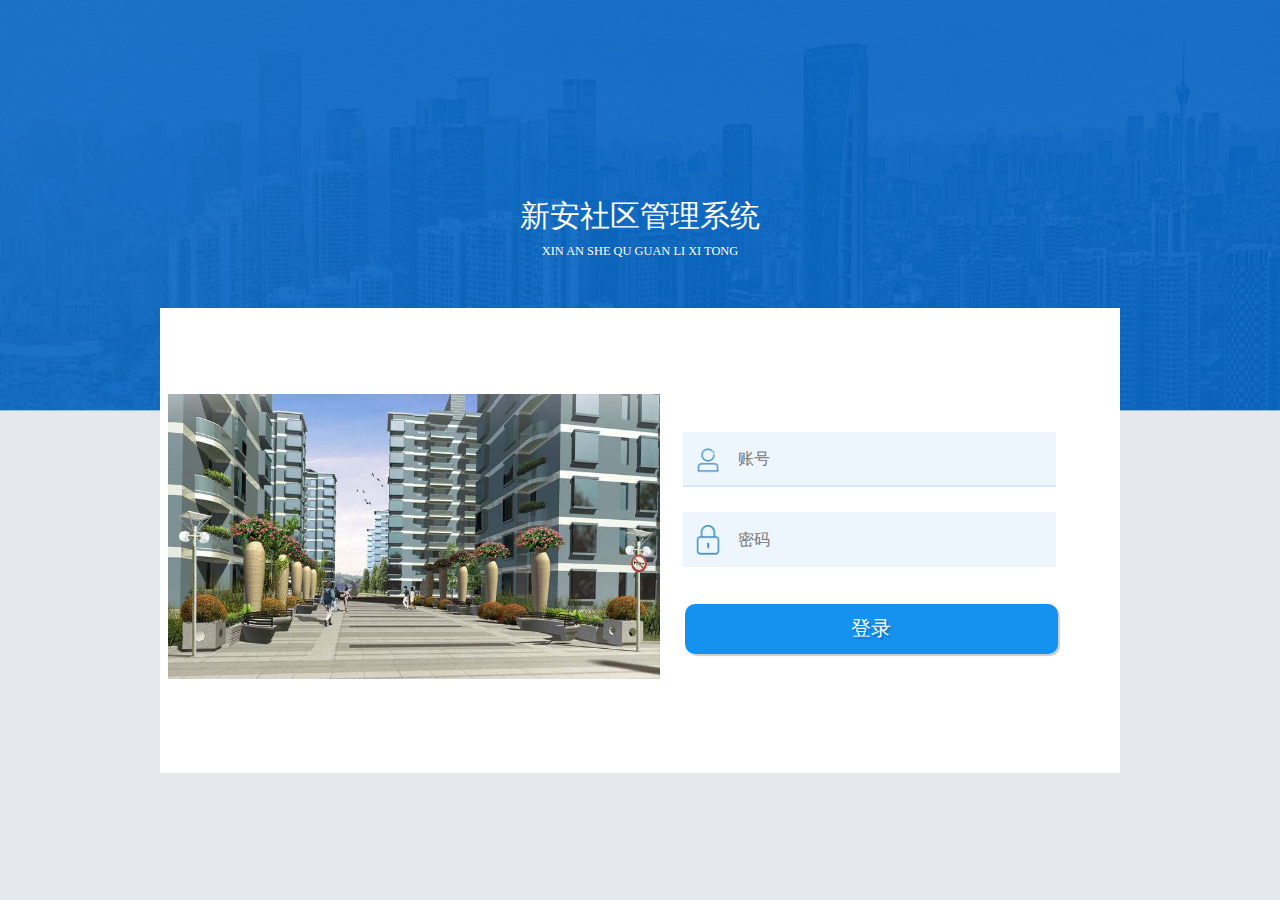
<file: src/main/resources/templates/html/adminLogin.html>
<!DOCTYPE html>
<html>

<head>
<meta charset="utf-8" />
<title>新安社区管理系统后台</title>
<link rel="stylesheet" type="text/css" href="../css/index.css" />
<script type="text/javascript" src="../js/jquery.min.js"></script>
</head>
<script type="text/javascript">

	/*管理员登录*/
	function login() {
	    var name = $("#name").val();
	    var password = $("#password").val();
	    var info = {"adminName":name,"adminPassword":password}

	    $.ajax({

            type:"post",
            url:"../admin/login",
            data:JSON.stringify(info),
            contentType: 'application/json;charset=UTF-8',
            dataType:"json",
            success: function(data){
                if(data.msg == "登录成功"){

                    location.href="adminIndex.html"

                }else{
                    alert(data.msg)

                }
            }

		})
	}

</script>
<body>

<img class="bgone" src="../img/roleLogin_1.jpg" />
<img class="pic" src="../img/timg.jpg" />

<div class="table">
	<div class="wel">新安社区管理系统</div>
	<div class="wel1">XIN AN SHE QU GUAN LI XI TONG</div>
	<div class="user">
		<div id="yonghu" style=""><img src="../img/roleLogin_yhm.png" /></div>
		<input type="text" name="" placeholder="账号" id="name"/>
	</div>
	<div class="password">
		<div id="yonghu"><img src="../img/roleLogin_mm.png" /></div>
		<input type="password" name="密码" placeholder="密码" id="password"/>
	</div>
	<input class="btn" type="button" name="登录" value="登录" onclick="login()"/>
</div>

</body>
</html>
</file>
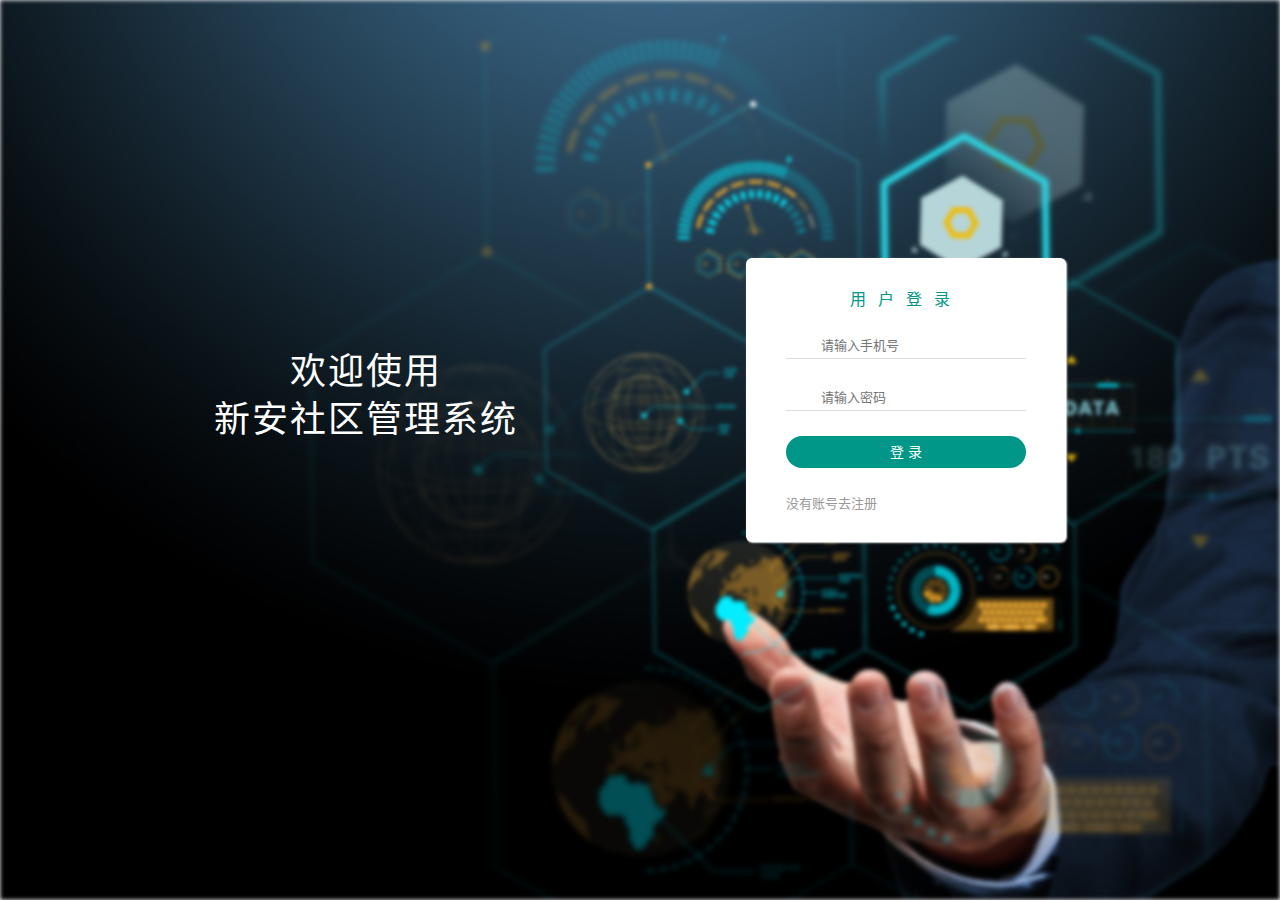
<file: src/main/resources/templates/html/login.html>
<!DOCTYPE html>
<html lang="ZH-cn">

<head>
    <meta charset="UTF-8">
    <meta name="viewport" content="width=device-width, initial-scale=1.0">
    <meta http-equiv="X-UA-Compatible" content="ie=edge">
    <title>新安社区管理系统</title>
    <link rel="stylesheet" href="../css/layui.css">
    <link rel="stylesheet" href="../css/login1.css">
</head>

<body>
<div id="container" class="kit-login">
    <div class="kit-login-bg"></div>
    <div class="kit-login-wapper">
        <h1 class="kit-login-slogan">欢迎使用 <br>新安社区管理系统</h1>
        <div class="kit-login-form" v-show="isLogin">
            <h4 class="kit-login-title">用户登录</h4>
            <form class="layui-form">
                <div class="kit-login-row">
                    <div class="kit-login-col">

                        <span class="kit-login-input">
                <input type="text" maxlength="12"  placeholder=" 请输入手机号" v-model="name"/>
              </span>
                    </div>
                    <div class="kit-login-col"></div>
                </div>
                <div class="kit-login-row">
                    <div class="kit-login-col">
                        <span class="kit-login-input">
                <input type="password" maxlength="12"  placeholder=" 请输入密码" v-model="password"/>
              </span>
                    </div>
                    <div class="kit-login-col"></div>
                </div>
                <div class="kit-login-row">
                    <button class="layui-btn kit-login-btn" type="button"  @click="login">登  录</button>
                </div>
                <div class="kit-login-row" style="margin-bottom:0;">
                    <a href="#" style="color: rgb(153, 153, 153); text-decoration: none; font-size: 13px;" @click="zhuce">没有账号去注册</a>
                </div>
            </form>
        </div>

        <div class="kit-login-form" v-show="isRegister">
            <h4 class="kit-login-title">用户注册</h4>
            <form class="layui-form">
                <div class="kit-login-row">
                    <div class="kit-login-col">
                        <span class="kit-login-input">
                <input type="text" maxlength="12" placeholder="请输入姓名" v-model="name1"/>
              </span>
                    </div>
                    <div class="kit-login-col"></div>
                </div>
                <div class="kit-login-row">
                    <div class="kit-login-col">
                        <span class="kit-login-input">
                <input type="text" maxlength="11" placeholder="请输入手机号" v-model="phone"/>
              </span>
                    </div>
                    <div class="kit-login-col"></div>
                </div>
                <div class="kit-login-row">
                    <div class="kit-login-col">
                        <span class="kit-login-input">
                <input type="text" maxlength="18" placeholder="××栋+房号" v-model="address"/>
              </span>
                    </div>
                    <div class="kit-login-col"></div>
                </div>
                <div class="kit-login-row">
                    <div class="kit-login-col">
                        <span class="kit-login-input">
                <input type="text" maxlength="18" placeholder="房屋面积" v-model="house"/>
              </span>
                    </div>
                    <div class="kit-login-col"></div>
                </div>

                <div class="kit-login-row">
                    <div class="kit-login-col">
                        <span class="kit-login-input">
                <input type="text" maxlength="11" placeholder="户型：几室几厅几卫" v-model="userStyle"/>
              </span>
                    </div>
                    <div class="kit-login-col"></div>
                </div>
                <div class="kit-login-row">
                    <div class="kit-login-col">
                        <span class="kit-login-input">
                <input type="text" maxlength="11" placeholder="房产证号" v-model="userNumber"/>
              </span>
                    </div>
                    <div class="kit-login-col"></div>
                </div>


                <div class="kit-login-row">
                    <div class="kit-login-col">
                        <span class="kit-login-input">
                <input type="password" maxlength="12" placeholder="请输入密码" v-model="password1"/>
              </span>
                    </div>
                    <div class="kit-login-col"></div>
                </div>
                <div class="kit-login-row">
                    <button class="layui-btn kit-login-btn" lay-submit type="button" @click="register">注册</button>
                </div>
                <div class="kit-login-row" style="margin-bottom:0;">
                    <a href="#" style="color: rgb(153, 153, 153); text-decoration: none; font-size: 13px;" @click="denglu">已有账号去登录</a>
                </div>
            </form>
        </div>
    </div>
</div>

<script src="../js/jquery.min.js"></script>
<script src="../js/vue.js"></script>
<script>

    var vm = new Vue({
        el:"#container",
        data:{
            name: "",
            password: "",

            name1:"",
            address:"",
            phone:"",
            house : "",
            password1:"",
            userStyle:"",
            userNumber:"",
            isLogin:true,
            isRegister:false

        },

        methods:{
            /*显示注册页面*/
            zhuce:function() {
                this.isLogin=false
                this.isRegister=true
            },
            /*显示登录页面*/
            denglu:function() {
                this.isLogin=true
                this.isRegister=false
            },
            /*登陆*/
            login:function() {
                var  name=this.name
                var  password =this.password
                var info={"userPhone":name,"userPassword":password}

                $.ajax({
                    url:"../user/login",
                    type:"post",
                    data:JSON.stringify(info),
                    contentType: 'application/json;charset=UTF-8',
                    dataType:"json",
                    success:function (data) {
                        if (data.msg=="登录成功") {
                            location.href="index.html"
                        }else {
                            alert(data.msg)
                        }
                    }
                })
            },
            /*注册*/
            register:function(){
                var info ={"userName":this.name1,"userPassword":this.password1,"userPhone":this.phone,"userAddress":this.address,
                    "userHouse":this.house,"userStyle":this.userStyle,"userNumber":this.userNumber}
                $.ajax({
                    url:"../user/register",
                    type:"post",
                    data:JSON.stringify(info),
                    contentType: 'application/json;charset=UTF-8',
                    dataType:"json",
                    success:function (data) {
                        if (data.msg=="注册成功") {
                            alert("注册成功，请登录")
                            vm.denglu()
                            vm.name=vm.phone
                            vm.password=vm.password1
                        }else {
                            alert(data.msg)
                        }
                    }
                })

            }
        }
    })
</script>
</body>

</html>
</file>
<file: src/main/resources/templates/css/index.css>
*{
    font-family: "微软雅黑";
    font-size: 16px;
    border: 0;
    padding: 0;
    margin: 0;
    color: #666;
    box-sizing:border-box;
    -moz-box-sizing:border-box;
    -webkit-box-sizing:border-box;
}
.bgone{
	width: 100%;
	height: 100%;
	position: absolute;
	top:0;right: 0;left: 0;bottom: 0;margin: auto;
}
.pic{
	width: 492px;
	height: auto;
	position: absolute;
	top:173px;right: 453px;left: 0;bottom: 0;margin: auto;
	z-index: 99999;
}
.table{
	background-color: #FFFFFF;
	width: 960px;
	height: 465px;
	position: absolute;
	top:20%;right: 0;left: 0;bottom: 0;margin: auto;
}
.password{
     position: absolute;
     top: 12.8rem;
     right: 4rem;
     display: flex;
}
.btn{
    position: absolute;
    top: 18.5rem;
    right: 3.9rem;
    border: none;
    color: #fff;
    width: 373px;
    text-align: center;
    background-color: #1592ef;
    text-indent: 0rem;
    border-radius: 10px;
    text-shadow:2px 2px 1px rgba(0, 0, 0, 0.2);
    box-shadow:2px 2px 1px rgba(0, 0, 0, 0.2);
    font-size:20px ;
    height: 50px;
}

.wel{
	width: 960px;
	height: 35px;
	color: #fff;
    font-size: 30px;
    position: absolute;
    top: -7rem;
    text-align: center;  
   
    
}.wel1{
	width: 960px;
	height: 35px;
	color: #fff;
    font-size: 12.38px;
    position: absolute;
    top: -4rem;
    text-align: center;    
   
}
input{	 
     height: 55px;
     width: 373px;
     text-indent: 55px;
     outline:none;
     background: #eef6fd;
     border-bottom:2px #d6e7fa solid ;
}
.password input{
	border: 0;
}
.user{
	 position: absolute;
     top: 7.8rem;
     right:4rem;
     display: flex;	
}

#yonghu img{
	height: 30px;
	position: absolute;
	left: 10px;
	top: 13px;
}
</file>
<file: src/main/resources/templates/css/layui.css>
/** layui-v2.2.5 MIT License By https://www.layui.com */
 .layui-inline,img{display:inline-block;vertical-align:middle}h1,h2,h3,h4,h5,h6{font-weight:400}.layui-edge,.layui-header,.layui-inline,.layui-main{position:relative}.layui-btn,.layui-edge,.layui-inline,img{vertical-align:middle}.layui-btn,.layui-disabled,.layui-icon,.layui-unselect{-webkit-user-select:none;-ms-user-select:none;-moz-user-select:none}blockquote,body,button,dd,div,dl,dt,form,h1,h2,h3,h4,h5,h6,input,li,ol,p,pre,td,textarea,th,ul{margin:0;padding:0;-webkit-tap-highlight-color:rgba(0,0,0,0)}a:active,a:hover{outline:0}img{border:none}li{list-style:none}table{border-collapse:collapse;border-spacing:0}h4,h5,h6{font-size:100%}button,input,optgroup,option,select,textarea{font-family:inherit;font-size:inherit;font-style:inherit;font-weight:inherit;outline:0}pre{white-space:pre-wrap;white-space:-moz-pre-wrap;white-space:-pre-wrap;white-space:-o-pre-wrap;word-wrap:break-word}body{line-height:24px;font:14px Helvetica Neue,Helvetica,PingFang SC,\5FAE\8F6F\96C5\9ED1,Tahoma,Arial,sans-serif}hr{height:1px;margin:10px 0;border:0;clear:both}a{color:#333;text-decoration:none}a:hover{color:#777}a cite{font-style:normal;*cursor:pointer}.layui-border-box,.layui-border-box *{box-sizing:border-box}.layui-box,.layui-box *{box-sizing:content-box}.layui-clear{clear:both;*zoom:1}.layui-clear:after{content:'\20';clear:both;*zoom:1;display:block;height:0}.layui-inline{*display:inline;*zoom:1}.layui-edge{display:inline-block;width:0;height:0;border-width:6px;border-style:dashed;border-color:transparent;overflow:hidden}.layui-edge-top{top:-4px;border-bottom-color:#999;border-bottom-style:solid}.layui-edge-right{border-left-color:#999;border-left-style:solid}.layui-edge-bottom{top:2px;border-top-color:#999;border-top-style:solid}.layui-edge-left{border-right-color:#999;border-right-style:solid}.layui-elip{text-overflow:ellipsis;overflow:hidden;white-space:nowrap}.layui-disabled,.layui-disabled:hover{color:#d2d2d2!important;cursor:not-allowed!important}.layui-circle{border-radius:100%}.layui-show{display:block!important}.layui-hide{display:none!important}@font-face{font-family:layui-icon;src:url(../font/iconfont.eot?v=220);src:url(../font/iconfont.eot?v=220#iefix) format('embedded-opentype'),url(../font/iconfont.svg?v=220#iconfont) format('svg'),url(../font/iconfont.woff?v=220) format('woff'),url(../font/iconfont.ttf?v=220) format('truetype')}.layui-icon{font-family:layui-icon!important;font-size:16px;font-style:normal;-webkit-font-smoothing:antialiased;-moz-osx-font-smoothing:grayscale}.layui-icon-duihua:before{content:"\e611"}.layui-icon-shezhi:before{content:"\e614"}.layui-icon-yinshenim:before{content:"\e60f"}.layui-icon-search:before{content:"\e615"}.layui-icon-fenxiang1:before{content:"\e641"}.layui-icon-shezhi1:before{content:"\e620"}.layui-icon-yinqing:before{content:"\e628"}.layui-icon-yuejuancuohao:before{content:"\1006"}.layui-icon-cuo:before{content:"\1007"}.layui-icon-baobiao:before{content:"\e629"}.layui-icon-star:before{content:"\e600"}.layui-icon-yuandian:before{content:"\e617"}.layui-icon-chat:before{content:"\e606"}.layui-icon-logo:before{content:"\e609"}.layui-icon-list:before{content:"\e60a"}.layui-icon-tubiao:before{content:"\e62c"}.layui-icon-right:before{content:"\1005"}.layui-icon-huanfu2:before{content:"\e61b"}.layui-icon-On-line:before{content:"\e610"}.layui-icon-biaoge:before{content:"\e62d"}.layui-icon-youyou:before{content:"\e602"}.layui-icon-zuozuo:before{content:"\e603"}.layui-icon-cart-simple:before{content:"\e698"}.layui-icon-cry:before{content:"\e69c"}.layui-icon-smile:before{content:"\e6af"}.layui-icon-survey:before{content:"\e6b2"}.layui-icon-tree:before{content:"\e62e"}.layui-icon-iconfont17:before{content:"\e62f"}.layui-icon-tianjia:before{content:"\e61f"}.layui-icon-xiazai:before{content:"\e601"}.layui-icon-xuanzemoban48:before{content:"\e630"}.layui-icon-gongju:before{content:"\e631"}.layui-icon-face-surprised:before{content:"\e664"}.layui-icon-bianji:before{content:"\e642"}.layui-icon-speaker:before{content:"\e645"}.layui-icon-xiangxia:before{content:"\e61a"}.layui-icon-wenjian:before{content:"\e621"}.layui-icon-layouts:before{content:"\e632"}.layui-icon-duigou:before{content:"\e618"}.layui-icon-tianjia1:before{content:"\e608"}.layui-icon-yaoyaozhibofanye:before{content:"\e633"}.layui-icon-read:before{content:"\e705"}.layui-icon-404:before{content:"\e61c"}.layui-icon-lunbozutu:before{content:"\e634"}.layui-icon-help:before{content:"\e607"}.layui-icon-daima1:before{content:"\e635"}.layui-icon-jinshui:before{content:"\e636"}.layui-icon-find-fill:before{content:"\e670"}.layui-icon-about:before{content:"\e60b"}.layui-icon-location:before{content:"\e715"}.layui-icon-xiangshang:before{content:"\e619"}.layui-icon-pause:before{content:"\e651"}.layui-icon-riqi:before{content:"\e637"}.layui-icon-uploadfile:before{content:"\e61d"}.layui-icon-delete:before{content:"\e640"}.layui-icon-play:before{content:"\e652"}.layui-icon-top:before{content:"\e604"}.layui-icon-haoyouqingqiu:before{content:"\e612"}.layui-icon-weibiaoti1:before{content:"\e605"}.layui-icon-chuangkou:before{content:"\e638"}.layui-icon-comiisbiaoqing:before{content:"\e60c"}.layui-icon-zhengque:before{content:"\e616"}.layui-icon-dollar:before{content:"\e659"}.layui-icon-iconfontwodehaoyou:before{content:"\e613"}.layui-icon-wenjianxiazai:before{content:"\e61e"}.layui-icon-tupian:before{content:"\e60d"}.layui-icon-lianjie:before{content:"\e64c"}.layui-icon-diamond:before{content:"\e735"}.layui-icon-jilu:before{content:"\e60e"}.layui-icon-liucheng:before{content:"\e622"}.layui-icon-fontstrikethrough:before{content:"\e64f"}.layui-icon-unlink:before{content:"\e64d"}.layui-icon-bianjiwenzi:before{content:"\e639"}.layui-icon-sanjiao:before{content:"\e623"}.layui-icon-danxuankuanghouxuan:before{content:"\e63f"}.layui-icon-danxuankuangxuanzhong:before{content:"\e643"}.layui-icon-juzhongduiqi:before{content:"\e647"}.layui-icon-youduiqi:before{content:"\e648"}.layui-icon-zuoduiqi:before{content:"\e649"}.layui-icon-gongsisvgtubiaozongji22:before{content:"\e626"}.layui-icon-gongsisvgtubiaozongji23:before{content:"\e627"}.layui-icon-refresh-2:before{content:"\1002"}.layui-icon-loading-1:before{content:"\e63e"}.layui-icon-return:before{content:"\e65c"}.layui-icon-jiacu:before{content:"\e62b"}.layui-icon-uploading:before{content:"\e67c"}.layui-icon-liaotianduihuaimgoutong:before{content:"\e63a"}.layui-icon-video:before{content:"\e6ed"}.layui-icon-headset:before{content:"\e6fc"}.layui-icon-wenjianjiafan:before{content:"\e624"}.layui-icon-shouji:before{content:"\e63b"}.layui-icon-tianjia2:before{content:"\e654"}.layui-icon-wenjianjia:before{content:"\e7a0"}.layui-icon-biaoqing:before{content:"\e650"}.layui-icon-html:before{content:"\e64b"}.layui-icon-biaodan:before{content:"\e63c"}.layui-icon-cart:before{content:"\e657"}.layui-icon-camera-fill:before{content:"\e65d"}.layui-icon-25:before{content:"\e62a"}.layui-icon-emwdaima:before{content:"\e64e"}.layui-icon-fire:before{content:"\e756"}.layui-icon-set:before{content:"\e716"}.layui-icon-zitixiahuaxian:before{content:"\e646"}.layui-icon-sanjiao1:before{content:"\e625"}.layui-icon-tips:before{content:"\e702"}.layui-icon-tupian-copy-copy:before{content:"\e64a"}.layui-icon-more-vertical:before{content:"\e671"}.layui-icon-zhuti2:before{content:"\e66c"}.layui-icon-loading:before{content:"\e63d"}.layui-icon-xieti:before{content:"\e644"}.layui-icon-refresh-1:before{content:"\e666"}.layui-icon-rmb:before{content:"\e65e"}.layui-icon-home:before{content:"\e68e"}.layui-icon-user:before{content:"\e770"}.layui-icon-notice:before{content:"\e667"}.layui-icon-voice:before{content:"\e688"}.layui-icon-download:before{content:"\e681"}.layui-icon-snowflake:before{content:"\e6b1"}.layui-icon-yemian1:before{content:"\e655"}.layui-icon-template:before{content:"\e663"}.layui-icon-auz:before{content:"\e672"}.layui-icon-console:before{content:"\e665"}.layui-icon-app:before{content:"\e653"}.layui-icon-xiayiye:before{content:"\e65a"}.layui-icon-website:before{content:"\e7ae"}.layui-icon-xiayiye1:before{content:"\e65b"}.layui-icon-component:before{content:"\e857"}.layui-icon-more:before{content:"\e65f"}.layui-icon-shrink-right:before{content:"\e668"}.layui-icon-spread-left:before{content:"\e66b"}.layui-icon-camera:before{content:"\e660"}.layui-icon-note:before{content:"\e66e"}.layui-icon-refresh:before{content:"\e669"}.layui-icon-nv:before{content:"\e661"}.layui-icon-nan:before{content:"\e662"}.layui-icon-senior:before{content:"\e674"}.layui-icon-theme:before{content:"\e66a"}.layui-icon-tread:before{content:"\e6c5"}.layui-icon-praise:before{content:"\e6c6"}.layui-icon-star-fill:before{content:"\e658"}.layui-icon-template-1:before{content:"\e656"}.layui-icon-loading-2:before{content:"\e66d"}.layui-main{width:1140px;margin:0 auto}.layui-header{z-index:1000;height:60px}.layui-header a:hover{transition:all .5s;-webkit-transition:all .5s}.layui-side{position:fixed;top:0;bottom:0;z-index:999;width:200px;overflow-x:hidden}.layui-side-scroll{width:220px;height:100%;overflow-x:hidden}.layui-body{position:absolute;left:200px;right:0;top:0;bottom:0;z-index:998;width:auto;overflow:hidden;overflow-y:auto;box-sizing:border-box}.layui-layout-body{overflow:hidden}.layui-layout-admin .layui-header{background-color:#23262E}.layui-layout-admin .layui-side{top:60px;width:200px;overflow-x:hidden}.layui-layout-admin .layui-body{top:60px;bottom:44px}.layui-layout-admin .layui-main{width:auto;margin:0 15px}.layui-layout-admin .layui-footer{position:fixed;left:200px;right:0;bottom:0;height:44px;line-height:44px;padding:0 15px;background-color:#eee}.layui-layout-admin .layui-logo{position:absolute;left:0;top:0;width:200px;height:100%;line-height:60px;text-align:center;color:#009688;font-size:16px}.layui-layout-admin .layui-header .layui-nav{background:0 0}.layui-layout-left{position:absolute!important;left:200px;top:0}.layui-layout-right{position:absolute!important;right:0;top:0}.layui-container{position:relative;margin:0 auto;padding:0 15px;box-sizing:border-box}.layui-fluid{position:relative;margin:0 auto;padding:0 15px}.layui-row:after,.layui-row:before{content:'';display:block;clear:both}.layui-col-lg1,.layui-col-lg10,.layui-col-lg11,.layui-col-lg12,.layui-col-lg2,.layui-col-lg3,.layui-col-lg4,.layui-col-lg5,.layui-col-lg6,.layui-col-lg7,.layui-col-lg8,.layui-col-lg9,.layui-col-md1,.layui-col-md10,.layui-col-md11,.layui-col-md12,.layui-col-md2,.layui-col-md3,.layui-col-md4,.layui-col-md5,.layui-col-md6,.layui-col-md7,.layui-col-md8,.layui-col-md9,.layui-col-sm1,.layui-col-sm10,.layui-col-sm11,.layui-col-sm12,.layui-col-sm2,.layui-col-sm3,.layui-col-sm4,.layui-col-sm5,.layui-col-sm6,.layui-col-sm7,.layui-col-sm8,.layui-col-sm9,.layui-col-xs1,.layui-col-xs10,.layui-col-xs11,.layui-col-xs12,.layui-col-xs2,.layui-col-xs3,.layui-col-xs4,.layui-col-xs5,.layui-col-xs6,.layui-col-xs7,.layui-col-xs8,.layui-col-xs9{position:relative;display:block;box-sizing:border-box}.layui-col-xs1,.layui-col-xs10,.layui-col-xs11,.layui-col-xs12,.layui-col-xs2,.layui-col-xs3,.layui-col-xs4,.layui-col-xs5,.layui-col-xs6,.layui-col-xs7,.layui-col-xs8,.layui-col-xs9{float:left}.layui-col-xs1{width:8.33333333%}.layui-col-xs2{width:16.66666667%}.layui-col-xs3{width:25%}.layui-col-xs4{width:33.33333333%}.layui-col-xs5{width:41.66666667%}.layui-col-xs6{width:50%}.layui-col-xs7{width:58.33333333%}.layui-col-xs8{width:66.66666667%}.layui-col-xs9{width:75%}.layui-col-xs10{width:83.33333333%}.layui-col-xs11{width:91.66666667%}.layui-col-xs12{width:100%}.layui-col-xs-offset1{margin-left:8.33333333%}.layui-col-xs-offset2{margin-left:16.66666667%}.layui-col-xs-offset3{margin-left:25%}.layui-col-xs-offset4{margin-left:33.33333333%}.layui-col-xs-offset5{margin-left:41.66666667%}.layui-col-xs-offset6{margin-left:50%}.layui-col-xs-offset7{margin-left:58.33333333%}.layui-col-xs-offset8{margin-left:66.66666667%}.layui-col-xs-offset9{margin-left:75%}.layui-col-xs-offset10{margin-left:83.33333333%}.layui-col-xs-offset11{margin-left:91.66666667%}.layui-col-xs-offset12{margin-left:100%}@media screen and (max-width:768px){.layui-hide-xs{display:none!important}.layui-show-xs-block{display:block!important}.layui-show-xs-inline{display:inline!important}.layui-show-xs-inline-block{display:inline-block!important}}@media screen and (min-width:768px){.layui-container{width:750px}.layui-hide-sm{display:none!important}.layui-show-sm-block{display:block!important}.layui-show-sm-inline{display:inline!important}.layui-show-sm-inline-block{display:inline-block!important}.layui-col-sm1,.layui-col-sm10,.layui-col-sm11,.layui-col-sm12,.layui-col-sm2,.layui-col-sm3,.layui-col-sm4,.layui-col-sm5,.layui-col-sm6,.layui-col-sm7,.layui-col-sm8,.layui-col-sm9{float:left}.layui-col-sm1{width:8.33333333%}.layui-col-sm2{width:16.66666667%}.layui-col-sm3{width:25%}.layui-col-sm4{width:33.33333333%}.layui-col-sm5{width:41.66666667%}.layui-col-sm6{width:50%}.layui-col-sm7{width:58.33333333%}.layui-col-sm8{width:66.66666667%}.layui-col-sm9{width:75%}.layui-col-sm10{width:83.33333333%}.layui-col-sm11{width:91.66666667%}.layui-col-sm12{width:100%}.layui-col-sm-offset1{margin-left:8.33333333%}.layui-col-sm-offset2{margin-left:16.66666667%}.layui-col-sm-offset3{margin-left:25%}.layui-col-sm-offset4{margin-left:33.33333333%}.layui-col-sm-offset5{margin-left:41.66666667%}.layui-col-sm-offset6{margin-left:50%}.layui-col-sm-offset7{margin-left:58.33333333%}.layui-col-sm-offset8{margin-left:66.66666667%}.layui-col-sm-offset9{margin-left:75%}.layui-col-sm-offset10{margin-left:83.33333333%}.layui-col-sm-offset11{margin-left:91.66666667%}.layui-col-sm-offset12{margin-left:100%}}@media screen and (min-width:992px){.layui-container{width:970px}.layui-hide-md{display:none!important}.layui-show-md-block{display:block!important}.layui-show-md-inline{display:inline!important}.layui-show-md-inline-block{display:inline-block!important}.layui-col-md1,.layui-col-md10,.layui-col-md11,.layui-col-md12,.layui-col-md2,.layui-col-md3,.layui-col-md4,.layui-col-md5,.layui-col-md6,.layui-col-md7,.layui-col-md8,.layui-col-md9{float:left}.layui-col-md1{width:8.33333333%}.layui-col-md2{width:16.66666667%}.layui-col-md3{width:25%}.layui-col-md4{width:33.33333333%}.layui-col-md5{width:41.66666667%}.layui-col-md6{width:50%}.layui-col-md7{width:58.33333333%}.layui-col-md8{width:66.66666667%}.layui-col-md9{width:75%}.layui-col-md10{width:83.33333333%}.layui-col-md11{width:91.66666667%}.layui-col-md12{width:100%}.layui-col-md-offset1{margin-left:8.33333333%}.layui-col-md-offset2{margin-left:16.66666667%}.layui-col-md-offset3{margin-left:25%}.layui-col-md-offset4{margin-left:33.33333333%}.layui-col-md-offset5{margin-left:41.66666667%}.layui-col-md-offset6{margin-left:50%}.layui-col-md-offset7{margin-left:58.33333333%}.layui-col-md-offset8{margin-left:66.66666667%}.layui-col-md-offset9{margin-left:75%}.layui-col-md-offset10{margin-left:83.33333333%}.layui-col-md-offset11{margin-left:91.66666667%}.layui-col-md-offset12{margin-left:100%}}@media screen and (min-width:1200px){.layui-container{width:1170px}.layui-hide-lg{display:none!important}.layui-show-lg-block{display:block!important}.layui-show-lg-inline{display:inline!important}.layui-show-lg-inline-block{display:inline-block!important}.layui-col-lg1,.layui-col-lg10,.layui-col-lg11,.layui-col-lg12,.layui-col-lg2,.layui-col-lg3,.layui-col-lg4,.layui-col-lg5,.layui-col-lg6,.layui-col-lg7,.layui-col-lg8,.layui-col-lg9{float:left}.layui-col-lg1{width:8.33333333%}.layui-col-lg2{width:16.66666667%}.layui-col-lg3{width:25%}.layui-col-lg4{width:33.33333333%}.layui-col-lg5{width:41.66666667%}.layui-col-lg6{width:50%}.layui-col-lg7{width:58.33333333%}.layui-col-lg8{width:66.66666667%}.layui-col-lg9{width:75%}.layui-col-lg10{width:83.33333333%}.layui-col-lg11{width:91.66666667%}.layui-col-lg12{width:100%}.layui-col-lg-offset1{margin-left:8.33333333%}.layui-col-lg-offset2{margin-left:16.66666667%}.layui-col-lg-offset3{margin-left:25%}.layui-col-lg-offset4{margin-left:33.33333333%}.layui-col-lg-offset5{margin-left:41.66666667%}.layui-col-lg-offset6{margin-left:50%}.layui-col-lg-offset7{margin-left:58.33333333%}.layui-col-lg-offset8{margin-left:66.66666667%}.layui-col-lg-offset9{margin-left:75%}.layui-col-lg-offset10{margin-left:83.33333333%}.layui-col-lg-offset11{margin-left:91.66666667%}.layui-col-lg-offset12{margin-left:100%}}.layui-col-space1{margin:-.5px}.layui-col-space1>*{padding:.5px}.layui-col-space3{margin:-1.5px}.layui-col-space3>*{padding:1.5px}.layui-col-space5{margin:-2.5px}.layui-col-space5>*{padding:2.5px}.layui-col-space8{margin:-3.5px}.layui-col-space8>*{padding:3.5px}.layui-col-space10{margin:-5px}.layui-col-space10>*{padding:5px}.layui-col-space12{margin:-6px}.layui-col-space12>*{padding:6px}.layui-col-space15{margin:-7.5px}.layui-col-space15>*{padding:7.5px}.layui-col-space18{margin:-9px}.layui-col-space18>*{padding:9px}.layui-col-space20{margin:-10px}.layui-col-space20>*{padding:10px}.layui-col-space22{margin:-11px}.layui-col-space22>*{padding:11px}.layui-col-space25{margin:-12.5px}.layui-col-space25>*{padding:12.5px}.layui-col-space30{margin:-15px}.layui-col-space30>*{padding:15px}.layui-btn,.layui-input,.layui-select,.layui-textarea,.layui-upload-button{outline:0;-webkit-appearance:none;transition:all .3s;-webkit-transition:all .3s;box-sizing:border-box}.layui-elem-quote{margin-bottom:10px;padding:15px;line-height:22px;border-left:5px solid #009688;border-radius:0 2px 2px 0;background-color:#f2f2f2}.layui-quote-nm{border-style:solid;border-width:1px 1px 1px 5px;background:0 0}.layui-elem-field{margin-bottom:10px;padding:0;border-width:1px;border-style:solid}.layui-elem-field legend{margin-left:20px;padding:0 10px;font-size:20px;font-weight:300}.layui-field-title{margin:10px 0 20px;border-width:1px 0 0}.layui-field-box{padding:10px 15px}.layui-field-title .layui-field-box{padding:10px 0}.layui-progress{position:relative;height:6px;border-radius:20px;background-color:#e2e2e2}.layui-progress-bar{position:absolute;left:0;top:0;width:0;max-width:100%;height:6px;border-radius:20px;text-align:right;background-color:#5FB878;transition:all .3s;-webkit-transition:all .3s}.layui-progress-big,.layui-progress-big .layui-progress-bar{height:18px;line-height:18px}.layui-progress-text{position:relative;top:-20px;line-height:18px;font-size:12px;color:#666}.layui-progress-big .layui-progress-text{position:static;padding:0 10px;color:#fff}.layui-collapse{border-width:1px;border-style:solid;border-radius:2px}.layui-colla-content,.layui-colla-item{border-top-width:1px;border-top-style:solid}.layui-colla-item:first-child{border-top:none}.layui-colla-title{position:relative;height:42px;line-height:42px;padding:0 15px 0 35px;color:#333;background-color:#f2f2f2;cursor:pointer;font-size:14px}.layui-colla-content{display:none;padding:10px 15px;line-height:22px;color:#666}.layui-colla-icon{position:absolute;left:15px;top:0;font-size:14px}.layui-card-body,.layui-card-header,.layui-form-label,.layui-form-mid,.layui-form-select,.layui-input-block,.layui-input-inline,.layui-textarea{position:relative}.layui-card{margin-bottom:15px;border-radius:2px;background-color:#fff;box-shadow:0 1px 2px 0 rgba(0,0,0,.05)}.layui-card:last-child{margin-bottom:0}.layui-card-header{height:42px;line-height:42px;padding:0 15px;border-bottom:1px solid #f6f6f6;color:#333;border-radius:2px 2px 0 0;font-size:14px}.layui-bg-black,.layui-bg-blue,.layui-bg-cyan,.layui-bg-green,.layui-bg-orange,.layui-bg-red{color:#fff!important}.layui-card-body{padding:10px 15px;line-height:24px}.layui-card-body .layui-table{margin:5px 0}.layui-card .layui-tab{margin:0}.layui-panel-window{position:relative;padding:15px;border-radius:0;border-top:5px solid #E6E6E6;background-color:#fff}.layui-bg-red{background-color:#FF5722!important}.layui-bg-orange{background-color:#FFB800!important}.layui-bg-green{background-color:#009688!important}.layui-bg-cyan{background-color:#2F4056!important}.layui-bg-blue{background-color:#1E9FFF!important}.layui-bg-black{background-color:#393D49!important}.layui-bg-gray{background-color:#eee!important;color:#666!important}.layui-badge-rim,.layui-colla-content,.layui-colla-item,.layui-collapse,.layui-elem-field,.layui-form-pane .layui-form-item[pane],.layui-form-pane .layui-form-label,.layui-input,.layui-layedit,.layui-layedit-tool,.layui-quote-nm,.layui-select,.layui-tab-bar,.layui-tab-card,.layui-tab-title,.layui-tab-title .layui-this:after,.layui-textarea{border-color:#e6e6e6}.layui-timeline-item:before,hr{background-color:#e6e6e6}.layui-text{line-height:22px;font-size:14px;color:#666}.layui-text h1,.layui-text h2,.layui-text h3{font-weight:500;color:#333}.layui-text h1{font-size:30px}.layui-text h2{font-size:24px}.layui-text h3{font-size:18px}.layui-text a:not(.layui-btn){color:#01AAED}.layui-text a:not(.layui-btn):hover{text-decoration:underline}.layui-text ul{padding:5px 0 5px 15px}.layui-text ul li{margin-top:5px;list-style-type:disc}.layui-text em,.layui-word-aux{color:#999!important;padding:0 5px!important}.layui-btn{display:inline-block;height:38px;line-height:38px;padding:0 18px;background-color:#009688;color:#fff;white-space:nowrap;text-align:center;font-size:14px;border:none;border-radius:2px;cursor:pointer}.layui-btn:hover{opacity:.8;filter:alpha(opacity=80);color:#fff}.layui-btn:active{opacity:1;filter:alpha(opacity=100)}.layui-btn+.layui-btn{margin-left:10px}.layui-btn-container{font-size:0}.layui-btn-container .layui-btn{margin-right:10px;margin-bottom:10px}.layui-btn-container .layui-btn+.layui-btn{margin-left:0}.layui-table .layui-btn-container .layui-btn{margin-bottom:9px}.layui-btn-radius{border-radius:100px}.layui-btn .layui-icon{margin-right:3px;font-size:18px;vertical-align:bottom;vertical-align:middle\9}.layui-btn-primary{border:1px solid #C9C9C9;background-color:#fff;color:#555}.layui-btn-primary:hover{border-color:#009688;color:#333}.layui-btn-normal{background-color:#1E9FFF}.layui-btn-warm{background-color:#FFB800}.layui-btn-danger{background-color:#FF5722}.layui-btn-disabled,.layui-btn-disabled:active,.layui-btn-disabled:hover{border:1px solid #e6e6e6;background-color:#FBFBFB;color:#C9C9C9;cursor:not-allowed;opacity:1}.layui-btn-lg{height:44px;line-height:44px;padding:0 25px;font-size:16px}.layui-btn-sm{height:30px;line-height:30px;padding:0 10px;font-size:12px}.layui-btn-sm i{font-size:16px!important}.layui-btn-xs{height:22px;line-height:22px;padding:0 5px;font-size:12px}.layui-btn-xs i{font-size:14px!important}.layui-btn-group{display:inline-block;vertical-align:middle;font-size:0}.layui-btn-group .layui-btn{margin-left:0!important;margin-right:0!important;border-left:1px solid rgba(255,255,255,.5);border-radius:0}.layui-btn-group .layui-btn-primary{border-left:none}.layui-btn-group .layui-btn-primary:hover{border-color:#C9C9C9;color:#009688}.layui-btn-group .layui-btn:first-child{border-left:none;border-radius:2px 0 0 2px}.layui-btn-group .layui-btn-primary:first-child{border-left:1px solid #c9c9c9}.layui-btn-group .layui-btn:last-child{border-radius:0 2px 2px 0}.layui-btn-group .layui-btn+.layui-btn{margin-left:0}.layui-btn-group+.layui-btn-group{margin-left:10px}.layui-btn-fluid{width:100%}.layui-input,.layui-select,.layui-textarea{height:38px;line-height:1.3;line-height:38px\9;border-width:1px;border-style:solid;background-color:#fff;border-radius:2px}.layui-input::-webkit-input-placeholder,.layui-select::-webkit-input-placeholder,.layui-textarea::-webkit-input-placeholder{line-height:1.3}.layui-input,.layui-textarea{display:block;width:100%;padding-left:10px}.layui-input:hover,.layui-textarea:hover{border-color:#D2D2D2!important}.layui-input:focus,.layui-textarea:focus{border-color:#C9C9C9!important}.layui-textarea{min-height:100px;height:auto;line-height:20px;padding:6px 10px;resize:vertical}.layui-select{padding:0 10px}.layui-form input[type=checkbox],.layui-form input[type=radio],.layui-form select{display:none}.layui-form [lay-ignore]{display:initial}.layui-form-item{margin-bottom:15px;clear:both;*zoom:1}.layui-form-item:after{content:'\20';clear:both;*zoom:1;display:block;height:0}.layui-form-label{float:left;display:block;padding:9px 15px;width:80px;font-weight:400;line-height:20px;text-align:right}.layui-form-label-col{display:block;float:none;padding:9px 0;line-height:20px;text-align:left}.layui-form-item .layui-inline{margin-bottom:5px;margin-right:10px}.layui-input-block{margin-left:110px;min-height:36px}.layui-input-inline{display:inline-block;vertical-align:middle}.layui-form-item .layui-input-inline{float:left;width:190px;margin-right:10px}.layui-form-text .layui-input-inline{width:auto}.layui-form-mid{float:left;display:block;padding:9px 0!important;line-height:20px;margin-right:10px}.layui-form-danger+.layui-form-select .layui-input,.layui-form-danger:focus{border-color:#FF5722!important}.layui-form-select .layui-input{padding-right:30px;cursor:pointer}.layui-form-select .layui-edge{position:absolute;right:10px;top:50%;margin-top:-3px;cursor:pointer;border-width:6px;border-top-color:#c2c2c2;border-top-style:solid;transition:all .3s;-webkit-transition:all .3s}.layui-form-select dl{display:none;position:absolute;left:0;top:42px;padding:5px 0;z-index:999;min-width:100%;border:1px solid #d2d2d2;max-height:300px;overflow-y:auto;background-color:#fff;border-radius:2px;box-shadow:0 2px 4px rgba(0,0,0,.12);box-sizing:border-box}.layui-form-select dl dd,.layui-form-select dl dt{padding:0 10px;line-height:36px;white-space:nowrap;overflow:hidden;text-overflow:ellipsis}.layui-form-select dl dt{font-size:12px;color:#999}.layui-form-select dl dd{cursor:pointer}.layui-form-select dl dd:hover{background-color:#f2f2f2}.layui-form-select .layui-select-group dd{padding-left:20px}.layui-form-select dl dd.layui-select-tips{padding-left:10px!important;color:#999}.layui-form-select dl dd.layui-this{background-color:#5FB878;color:#fff}.layui-form-checkbox,.layui-form-select dl dd.layui-disabled{background-color:#fff}.layui-form-selected dl{display:block}.layui-form-checkbox,.layui-form-checkbox *,.layui-form-switch{display:inline-block;vertical-align:middle}.layui-form-selected .layui-edge{margin-top:-9px;-webkit-transform:rotate(180deg);transform:rotate(180deg);margin-top:-3px\9}:root .layui-form-selected .layui-edge{margin-top:-9px\0/IE9}.layui-form-selectup dl{top:auto;bottom:42px}.layui-select-none{margin:5px 0;text-align:center;color:#999}.layui-select-disabled .layui-disabled{border-color:#eee!important}.layui-select-disabled .layui-edge{border-top-color:#d2d2d2}.layui-form-checkbox{position:relative;height:30px;line-height:28px;margin-right:10px;padding-right:30px;border:1px solid #d2d2d2;cursor:pointer;font-size:0;border-radius:2px;-webkit-transition:.1s linear;transition:.1s linear;box-sizing:border-box}.layui-form-checkbox:hover{border:1px solid #c2c2c2}.layui-form-checkbox span{padding:0 10px;height:100%;font-size:14px;background-color:#d2d2d2;color:#fff;overflow:hidden;white-space:nowrap;text-overflow:ellipsis}.layui-form-checkbox:hover span{background-color:#c2c2c2}.layui-form-checkbox i{position:absolute;right:0;width:30px;color:#fff;font-size:20px;text-align:center}.layui-form-checkbox:hover i{color:#c2c2c2}.layui-form-checked,.layui-form-checked:hover{border-color:#5FB878}.layui-form-checked span,.layui-form-checked:hover span{background-color:#5FB878}.layui-form-checked i,.layui-form-checked:hover i{color:#5FB878}.layui-form-item .layui-form-checkbox{margin-top:4px}.layui-form-checkbox[lay-skin=primary]{height:auto!important;line-height:normal!important;border:none!important;margin-right:0;padding-right:0;background:0 0}.layui-form-checkbox[lay-skin=primary] span{float:right;padding-right:15px;line-height:18px;background:0 0;color:#666}.layui-form-checkbox[lay-skin=primary] i{position:relative;top:0;width:16px;height:16px;line-height:16px;border:1px solid #d2d2d2;font-size:12px;border-radius:2px;background-color:#fff;-webkit-transition:.1s linear;transition:.1s linear}.layui-form-checkbox[lay-skin=primary]:hover i{border-color:#5FB878;color:#fff}.layui-form-checked[lay-skin=primary] i{border-color:#5FB878;background-color:#5FB878;color:#fff}.layui-checkbox-disbaled[lay-skin=primary] span{background:0 0!important;color:#c2c2c2}.layui-checkbox-disbaled[lay-skin=primary]:hover i{border-color:#d2d2d2}.layui-form-item .layui-form-checkbox[lay-skin=primary]{margin-top:10px}.layui-form-switch{position:relative;height:22px;line-height:22px;width:42px;padding:0 5px;margin-top:8px;border:1px solid #d2d2d2;border-radius:20px;cursor:pointer;background-color:#fff;-webkit-transition:.1s linear;transition:.1s linear}.layui-form-switch i{position:absolute;left:5px;top:3px;width:16px;height:16px;border-radius:20px;background-color:#d2d2d2;-webkit-transition:.1s linear;transition:.1s linear}.layui-form-switch em{position:absolute;right:5px;top:0;width:25px;padding:0!important;text-align:center!important;color:#999!important;font-style:normal!important;font-size:12px}.layui-form-onswitch{border-color:#5FB878;background-color:#5FB878}.layui-form-onswitch i{left:32px;background-color:#fff}.layui-form-onswitch em{left:5px;right:auto;color:#fff!important}.layui-checkbox-disbaled{border-color:#e2e2e2!important}.layui-checkbox-disbaled span{background-color:#e2e2e2!important}.layui-checkbox-disbaled:hover i{color:#fff!important}[lay-radio]{display:none}.layui-form-radio,.layui-form-radio *{display:inline-block;vertical-align:middle}.layui-form-radio{line-height:28px;margin:6px 10px 0 0;padding-right:10px;cursor:pointer;font-size:0}.layui-form-radio *{font-size:14px}.layui-form-radio>i{margin-right:8px;font-size:22px;color:#c2c2c2}.layui-form-radio>i:hover,.layui-form-radioed>i{color:#5FB878}.layui-radio-disbaled>i{color:#e2e2e2!important}.layui-form-pane .layui-form-label{width:110px;padding:8px 15px;height:38px;line-height:20px;border-width:1px;border-style:solid;border-radius:2px 0 0 2px;text-align:center;background-color:#FBFBFB;overflow:hidden;white-space:nowrap;text-overflow:ellipsis;box-sizing:border-box}.layui-form-pane .layui-input-inline{margin-left:-1px}.layui-form-pane .layui-input-block{margin-left:110px;left:-1px}.layui-form-pane .layui-input{border-radius:0 2px 2px 0}.layui-form-pane .layui-form-text .layui-form-label{float:none;width:100%;border-radius:2px;box-sizing:border-box;text-align:left}.layui-form-pane .layui-form-text .layui-input-inline{display:block;margin:0;top:-1px;clear:both}.layui-form-pane .layui-form-text .layui-input-block{margin:0;left:0;top:-1px}.layui-form-pane .layui-form-text .layui-textarea{min-height:100px;border-radius:0 0 2px 2px}.layui-form-pane .layui-form-checkbox{margin:4px 0 4px 10px}.layui-form-pane .layui-form-radio,.layui-form-pane .layui-form-switch{margin-top:6px;margin-left:10px}.layui-form-pane .layui-form-item[pane]{position:relative;border-width:1px;border-style:solid}.layui-form-pane .layui-form-item[pane] .layui-form-label{position:absolute;left:0;top:0;height:100%;border-width:0 1px 0 0}.layui-form-pane .layui-form-item[pane] .layui-input-inline{margin-left:110px}@media screen and (max-width:450px){.layui-form-item .layui-form-label{text-overflow:ellipsis;overflow:hidden;white-space:nowrap}.layui-form-item .layui-inline{display:block;margin-right:0;margin-bottom:20px;clear:both}.layui-form-item .layui-inline:after{content:'\20';clear:both;display:block;height:0}.layui-form-item .layui-input-inline{display:block;float:none;left:-3px;width:auto;margin:0 0 10px 112px}.layui-form-item .layui-input-inline+.layui-form-mid{margin-left:110px;top:-5px;padding:0}.layui-form-item .layui-form-checkbox{margin-right:5px;margin-bottom:5px}}.layui-layedit{border-width:1px;border-style:solid;border-radius:2px}.layui-layedit-tool{padding:3px 5px;border-bottom-width:1px;border-bottom-style:solid;font-size:0}.layedit-tool-fixed{position:fixed;top:0;border-top:1px solid #e2e2e2}.layui-layedit-tool .layedit-tool-mid,.layui-layedit-tool .layui-icon{display:inline-block;vertical-align:middle;text-align:center;font-size:14px}.layui-layedit-tool .layui-icon{position:relative;width:32px;height:30px;line-height:30px;margin:3px 5px;color:#777;cursor:pointer;border-radius:2px}.layui-layedit-tool .layui-icon:hover{color:#393D49}.layui-layedit-tool .layui-icon:active{color:#000}.layui-layedit-tool .layedit-tool-active{background-color:#e2e2e2;color:#000}.layui-layedit-tool .layui-disabled,.layui-layedit-tool .layui-disabled:hover{color:#d2d2d2;cursor:not-allowed}.layui-layedit-tool .layedit-tool-mid{width:1px;height:18px;margin:0 10px;background-color:#d2d2d2}.layedit-tool-html{width:50px!important;font-size:30px!important}.layedit-tool-b,.layedit-tool-code,.layedit-tool-help{font-size:16px!important}.layedit-tool-d,.layedit-tool-face,.layedit-tool-image,.layedit-tool-unlink{font-size:18px!important}.layedit-tool-image input{position:absolute;font-size:0;left:0;top:0;width:100%;height:100%;opacity:.01;filter:Alpha(opacity=1);cursor:pointer}.layui-layedit-iframe iframe{display:block;width:100%}#LAY_layedit_code{overflow:hidden}.layui-laypage{display:inline-block;*display:inline;*zoom:1;vertical-align:middle;margin:10px 0;font-size:0}.layui-laypage>a:first-child,.layui-laypage>a:first-child em{border-radius:2px 0 0 2px}.layui-laypage>a:last-child,.layui-laypage>a:last-child em{border-radius:0 2px 2px 0}.layui-laypage>:first-child{margin-left:0!important}.layui-laypage>:last-child{margin-right:0!important}.layui-laypage a,.layui-laypage button,.layui-laypage input,.layui-laypage select,.layui-laypage span{border:1px solid #e2e2e2}.layui-laypage a,.layui-laypage span{display:inline-block;*display:inline;*zoom:1;vertical-align:middle;padding:0 15px;height:28px;line-height:28px;margin:0 -1px 5px 0;background-color:#fff;color:#333;font-size:12px}.layui-laypage a:hover{color:#009688}.layui-laypage em{font-style:normal}.layui-laypage .layui-laypage-spr{color:#999;font-weight:700}.layui-laypage a{text-decoration:none}.layui-laypage .layui-laypage-curr{position:relative}.layui-laypage .layui-laypage-curr em{position:relative;color:#fff}.layui-laypage .layui-laypage-curr .layui-laypage-em{position:absolute;left:-1px;top:-1px;padding:1px;width:100%;height:100%;background-color:#009688}.layui-laypage-em{border-radius:2px}.layui-laypage-next em,.layui-laypage-prev em{font-family:Sim sun;font-size:16px}.layui-laypage .layui-laypage-count,.layui-laypage .layui-laypage-limits,.layui-laypage .layui-laypage-skip{margin-left:10px;margin-right:10px;padding:0;border:none}.layui-laypage .layui-laypage-limits{vertical-align:top}.layui-laypage select{height:22px;padding:3px;border-radius:2px;cursor:pointer}.layui-laypage .layui-laypage-skip{height:30px;line-height:30px;color:#999}.layui-laypage button,.layui-laypage input{height:30px;line-height:30px;border-radius:2px;vertical-align:top;background-color:#fff;box-sizing:border-box}.layui-laypage input{display:inline-block;width:40px;margin:0 10px;padding:0 3px;text-align:center}.layui-laypage input:focus,.layui-laypage select:focus{border-color:#009688!important}.layui-laypage button{margin-left:10px;padding:0 10px;cursor:pointer}.layui-table,.layui-table-view{margin:10px 0}.layui-flow-more{margin:10px 0;text-align:center;color:#999;font-size:14px}.layui-flow-more a{height:32px;line-height:32px}.layui-flow-more a *{display:inline-block;vertical-align:top}.layui-flow-more a cite{padding:0 20px;border-radius:3px;background-color:#eee;color:#333;font-style:normal}.layui-flow-more a cite:hover{opacity:.8}.layui-flow-more a i{font-size:30px;color:#737383}.layui-table{width:100%;background-color:#fff;color:#666}.layui-table tr{transition:all .3s;-webkit-transition:all .3s}.layui-table th{text-align:left;font-weight:400}.layui-table tbody tr:hover,.layui-table thead tr,.layui-table-click,.layui-table-header,.layui-table-hover,.layui-table-mend,.layui-table-patch,.layui-table-tool,.layui-table[lay-even] tr:nth-child(even){background-color:#f2f2f2}.layui-table td,.layui-table th,.layui-table-fixed-r,.layui-table-header,.layui-table-page,.layui-table-tips-main,.layui-table-tool,.layui-table-view,.layui-table[lay-skin=line],.layui-table[lay-skin=row]{border-width:1px;border-style:solid;border-color:#e6e6e6}.layui-table td,.layui-table th{position:relative;padding:9px 15px;min-height:20px;line-height:20px;font-size:14px}.layui-table[lay-skin=line] td,.layui-table[lay-skin=line] th{border-width:0 0 1px}.layui-table[lay-skin=row] td,.layui-table[lay-skin=row] th{border-width:0 1px 0 0}.layui-table[lay-skin=nob] td,.layui-table[lay-skin=nob] th{border:none}.layui-table img{max-width:100px}.layui-table[lay-size=lg] td,.layui-table[lay-size=lg] th{padding:15px 30px}.layui-table-view .layui-table[lay-size=lg] .layui-table-cell{height:40px;line-height:40px}.layui-table[lay-size=sm] td,.layui-table[lay-size=sm] th{font-size:12px;padding:5px 10px}.layui-table-view .layui-table[lay-size=sm] .layui-table-cell{height:20px;line-height:20px}.layui-table[lay-data]{display:none}.layui-table-box,.layui-table-view{position:relative;overflow:hidden}.layui-table-view .layui-table{position:relative;width:auto;margin:0}.layui-table-body,.layui-table-header .layui-table,.layui-table-page{margin-bottom:-1px}.layui-table-view .layui-table[lay-skin=line]{border-width:0 1px 0 0}.layui-table-view .layui-table[lay-skin=row]{border-width:0 0 1px}.layui-table-view .layui-table td,.layui-table-view .layui-table th{padding:5px 0;border-top:none;border-left:none}.layui-table-view .layui-table td{cursor:default}.layui-table-view .layui-form-checkbox[lay-skin=primary] i{width:18px;height:18px}.layui-table-header{border-width:0 0 1px;overflow:hidden}.layui-table-sort{width:10px;height:20px;margin-left:5px;cursor:pointer!important}.layui-table-sort .layui-edge{position:absolute;left:5px;border-width:5px}.layui-table-sort .layui-table-sort-asc{top:4px;border-top:none;border-bottom-style:solid;border-bottom-color:#b2b2b2}.layui-table-sort .layui-table-sort-asc:hover{border-bottom-color:#666}.layui-table-sort .layui-table-sort-desc{bottom:4px;border-bottom:none;border-top-style:solid;border-top-color:#b2b2b2}.layui-table-sort .layui-table-sort-desc:hover{border-top-color:#666}.layui-table-sort[lay-sort=asc] .layui-table-sort-asc{border-bottom-color:#000}.layui-table-sort[lay-sort=desc] .layui-table-sort-desc{border-top-color:#000}.layui-table-cell{height:28px;line-height:28px;padding:0 15px;position:relative;overflow:hidden;text-overflow:ellipsis;white-space:nowrap;box-sizing:border-box}.layui-table-cell .layui-form-checkbox[lay-skin=primary]{top:-1px;vertical-align:middle}.layui-table-cell .layui-table-link{color:#01AAED}.laytable-cell-checkbox,.laytable-cell-numbers,.laytable-cell-space{padding:0;text-align:center}.layui-table-body{position:relative;overflow:auto;margin-right:-1px}.layui-table-body .layui-none{line-height:40px;text-align:center;color:#999}.layui-table-fixed{position:absolute;left:0;top:0}.layui-table-fixed .layui-table-body{overflow:hidden}.layui-table-fixed-l{box-shadow:0 -1px 8px rgba(0,0,0,.08)}.layui-table-fixed-r{left:auto;right:-1px;border-width:0 0 0 1px;box-shadow:-1px 0 8px rgba(0,0,0,.08)}.layui-table-fixed-r .layui-table-header{position:relative;overflow:visible}.layui-table-mend{position:absolute;right:-49px;top:0;height:100%;width:50px}.layui-table-tool{position:relative;width:100%;height:50px;line-height:30px;padding:10px 15px;border-width:0 0 1px}.layui-table-page{position:relative;width:100%;padding:7px 7px 0;border-width:1px 0 0;height:41px;font-size:12px}.layui-table-page>div{height:26px}.layui-table-page .layui-laypage{margin:0}.layui-table-page .layui-laypage a,.layui-table-page .layui-laypage span{height:26px;line-height:26px;margin-bottom:10px;border:none;background:0 0}.layui-table-page .layui-laypage a,.layui-table-page .layui-laypage span.layui-laypage-curr{padding:0 12px}.layui-table-page .layui-laypage span{margin-left:0;padding:0}.layui-table-page .layui-laypage .layui-laypage-prev{margin-left:-7px!important}.layui-table-page .layui-laypage .layui-laypage-curr .layui-laypage-em{left:0;top:0;padding:0}.layui-table-page .layui-laypage button,.layui-table-page .layui-laypage input{height:26px;line-height:26px}.layui-table-page .layui-laypage input{width:40px}.layui-table-page .layui-laypage button{padding:0 10px}.layui-table-page select{height:18px}.layui-table-view select[lay-ignore]{display:inline-block}.layui-table-patch .layui-table-cell{padding:0;width:30px}.layui-table-edit{position:absolute;left:0;top:0;width:100%;height:100%;padding:0 14px 1px;border-radius:0;box-shadow:1px 1px 20px rgba(0,0,0,.15)}.layui-table-edit:focus{border-color:#5FB878!important}select.layui-table-edit{padding:0 0 0 10px;border-color:#C9C9C9}.layui-table-view .layui-form-checkbox,.layui-table-view .layui-form-radio,.layui-table-view .layui-form-switch{top:0;margin:0;box-sizing:content-box}.layui-table-view .layui-form-checkbox{top:-1px;height:26px;line-height:26px}body .layui-table-tips .layui-layer-content{background:0 0;padding:0;box-shadow:0 1px 6px rgba(0,0,0,.1)}.layui-table-tips-main{margin:-44px 0 0 -1px;max-height:150px;padding:8px 15px;font-size:14px;overflow-y:scroll;background-color:#fff;color:#333}.layui-code,.layui-upload-list{margin:10px 0}.layui-table-tips-c{position:absolute;right:-3px;top:-12px;width:18px;height:18px;padding:3px;text-align:center;font-weight:700;border-radius:100%;font-size:14px;cursor:pointer;background-color:#666}.layui-table-tips-c:hover{background-color:#999}.layui-upload-file{display:none!important;opacity:.01;filter:Alpha(opacity=1)}.layui-upload-drag,.layui-upload-form,.layui-upload-wrap{display:inline-block}.layui-upload-choose{padding:0 10px;color:#999}.layui-upload-drag{position:relative;padding:30px;border:1px dashed #e2e2e2;background-color:#fff;text-align:center;cursor:pointer;color:#999}.layui-upload-drag .layui-icon{font-size:50px;color:#009688}.layui-upload-drag[lay-over]{border-color:#009688}.layui-upload-iframe{position:absolute;width:0;height:0;border:0;visibility:hidden}.layui-upload-wrap{position:relative;vertical-align:middle}.layui-upload-wrap .layui-upload-file{display:block!important;position:absolute;left:0;top:0;z-index:10;font-size:100px;width:100%;height:100%;opacity:.01;filter:Alpha(opacity=1);cursor:pointer}.layui-code{position:relative;padding:15px;line-height:20px;border:1px solid #ddd;border-left-width:6px;background-color:#F2F2F2;color:#333;font-family:Courier New;font-size:12px}.layui-tree{line-height:26px}.layui-tree li{text-overflow:ellipsis;overflow:hidden;white-space:nowrap}.layui-tree li .layui-tree-spread,.layui-tree li a{display:inline-block;vertical-align:top;height:26px;*display:inline;*zoom:1;cursor:pointer}.layui-tree li a{font-size:0}.layui-tree li a i{font-size:16px}.layui-tree li a cite{padding:0 6px;font-size:14px;font-style:normal}.layui-tree li i{padding-left:6px;color:#333;-moz-user-select:none}.layui-tree li .layui-tree-check{font-size:13px}.layui-tree li .layui-tree-check:hover{color:#009E94}.layui-tree li ul{display:none;margin-left:20px}.layui-tree li .layui-tree-enter{line-height:24px;border:1px dotted #000}.layui-tree-drag{display:none;position:absolute;left:-666px;top:-666px;background-color:#f2f2f2;padding:5px 10px;border:1px dotted #000;white-space:nowrap}.layui-tree-drag i{padding-right:5px}.layui-nav{position:relative;padding:0 20px;background-color:#393D49;color:#fff;border-radius:2px;font-size:0;box-sizing:border-box}.layui-nav *{font-size:14px}.layui-nav .layui-nav-item{position:relative;display:inline-block;*display:inline;*zoom:1;vertical-align:middle;line-height:60px}.layui-nav .layui-nav-item a{display:block;padding:0 20px;color:#fff;color:rgba(255,255,255,.7);transition:all .3s;-webkit-transition:all .3s}.layui-nav .layui-this:after,.layui-nav-bar,.layui-nav-tree .layui-nav-itemed:after{position:absolute;left:0;top:0;width:0;height:5px;background-color:#5FB878;transition:all .2s;-webkit-transition:all .2s}.layui-nav-bar{z-index:1000}.layui-nav .layui-nav-item a:hover,.layui-nav .layui-this a{color:#fff}.layui-nav .layui-this:after{content:'';top:auto;bottom:0;width:100%}.layui-nav-img{width:30px;height:30px;margin-right:10px;border-radius:50%}.layui-nav .layui-nav-more{content:'';width:0;height:0;border-style:solid dashed dashed;border-color:#fff transparent transparent;overflow:hidden;cursor:pointer;transition:all .2s;-webkit-transition:all .2s;position:absolute;top:50%;right:3px;margin-top:-3px;border-width:6px;border-top-color:rgba(255,255,255,.7)}.layui-nav .layui-nav-mored,.layui-nav-itemed .layui-nav-more{margin-top:-9px;border-style:dashed dashed solid;border-color:transparent transparent #fff}.layui-nav-child{display:none;position:absolute;left:0;top:65px;min-width:100%;line-height:36px;padding:5px 0;box-shadow:0 2px 4px rgba(0,0,0,.12);border:1px solid #d2d2d2;background-color:#fff;z-index:100;border-radius:2px;white-space:nowrap}.layui-nav .layui-nav-child a{color:#333}.layui-nav .layui-nav-child a:hover{background-color:#f2f2f2;color:#000}.layui-nav-child dd{position:relative}.layui-nav .layui-nav-child dd.layui-this a,.layui-nav-child dd.layui-this{background-color:#5FB878;color:#fff}.layui-nav-child dd.layui-this:after{display:none}.layui-nav-tree{width:200px;padding:0}.layui-nav-tree .layui-nav-item{display:block;width:100%;line-height:45px}.layui-nav-tree .layui-nav-item a{height:45px;line-height:45px;text-overflow:ellipsis;overflow:hidden;white-space:nowrap}.layui-nav-tree .layui-nav-item a:hover{background-color:#4E5465}.layui-nav-tree .layui-nav-bar{width:5px;height:0;background-color:#009688}.layui-nav-tree .layui-nav-child dd.layui-this,.layui-nav-tree .layui-nav-child dd.layui-this a,.layui-nav-tree .layui-this,.layui-nav-tree .layui-this>a,.layui-nav-tree .layui-this>a:hover{background-color:#009688;color:#fff}.layui-nav-tree .layui-this:after{display:none}.layui-nav-itemed>a,.layui-nav-tree .layui-nav-title a,.layui-nav-tree .layui-nav-title a:hover{color:#fff!important}.layui-nav-tree .layui-nav-child{position:relative;z-index:0;top:0;border:none;box-shadow:none}.layui-nav-tree .layui-nav-child a{height:40px;line-height:40px;color:#fff;color:rgba(255,255,255,.7)}.layui-nav-tree .layui-nav-child,.layui-nav-tree .layui-nav-child a:hover{background:0 0;color:#fff}.layui-nav-tree .layui-nav-more{top:20px;right:10px;margin:0}.layui-nav-itemed .layui-nav-more{top:14px}.layui-nav-itemed .layui-nav-child{display:block;padding:0;background-color:rgba(0,0,0,.3)!important}.layui-nav-side{position:fixed;top:0;bottom:0;left:0;overflow-x:hidden;z-index:999}.layui-bg-blue .layui-nav-bar,.layui-bg-blue .layui-nav-itemed:after,.layui-bg-blue .layui-this:after{background-color:#93D1FF}.layui-bg-blue .layui-nav-child dd.layui-this{background-color:#1E9FFF}.layui-bg-blue .layui-nav-itemed>a,.layui-nav-tree.layui-bg-blue .layui-nav-title a,.layui-nav-tree.layui-bg-blue .layui-nav-title a:hover{background-color:#007DDB!important}.layui-breadcrumb{visibility:hidden;font-size:0}.layui-breadcrumb>*{font-size:14px}.layui-breadcrumb a{color:#999!important}.layui-breadcrumb a:hover{color:#5FB878!important}.layui-breadcrumb a cite{color:#666;font-style:normal}.layui-breadcrumb span[lay-separator]{margin:0 10px;color:#999}.layui-tab{margin:10px 0;text-align:left!important}.layui-tab[overflow]>.layui-tab-title{overflow:hidden}.layui-tab-title{position:relative;left:0;height:40px;white-space:nowrap;font-size:0;border-bottom-width:1px;border-bottom-style:solid;transition:all .2s;-webkit-transition:all .2s}.layui-tab-title li{display:inline-block;*display:inline;*zoom:1;vertical-align:middle;font-size:14px;transition:all .2s;-webkit-transition:all .2s;position:relative;line-height:40px;min-width:65px;padding:0 15px;text-align:center;cursor:pointer}.layui-tab-title li a{display:block}.layui-tab-title .layui-this{color:#000}.layui-tab-title .layui-this:after{position:absolute;left:0;top:0;content:'';width:100%;height:41px;border-width:1px;border-style:solid;border-bottom-color:#fff;border-radius:2px 2px 0 0;box-sizing:border-box;pointer-events:none}.layui-tab-bar{position:absolute;right:0;top:0;z-index:10;width:30px;height:39px;line-height:39px;border-width:1px;border-style:solid;border-radius:2px;text-align:center;background-color:#fff;cursor:pointer}.layui-tab-bar .layui-icon{position:relative;display:inline-block;top:3px;transition:all .3s;-webkit-transition:all .3s}.layui-tab-item{display:none}.layui-tab-more{padding-right:30px;height:auto!important;white-space:normal!important}.layui-tab-more li.layui-this:after{border-bottom-color:#e2e2e2;border-radius:2px}.layui-tab-more .layui-tab-bar .layui-icon{top:-2px;top:3px\9;-webkit-transform:rotate(180deg);transform:rotate(180deg)}:root .layui-tab-more .layui-tab-bar .layui-icon{top:-2px\0/IE9}.layui-tab-content{padding:10px}.layui-tab-title li .layui-tab-close{position:relative;display:inline-block;width:18px;height:18px;line-height:20px;margin-left:8px;top:1px;text-align:center;font-size:14px;color:#c2c2c2;transition:all .2s;-webkit-transition:all .2s}.layui-tab-title li .layui-tab-close:hover{border-radius:2px;background-color:#FF5722;color:#fff}.layui-tab-brief>.layui-tab-title .layui-this{color:#009688}.layui-tab-brief>.layui-tab-more li.layui-this:after,.layui-tab-brief>.layui-tab-title .layui-this:after{border:none;border-radius:0;border-bottom:2px solid #5FB878}.layui-tab-brief[overflow]>.layui-tab-title .layui-this:after{top:-1px}.layui-tab-card{border-width:1px;border-style:solid;border-radius:2px;box-shadow:0 2px 5px 0 rgba(0,0,0,.1)}.layui-tab-card>.layui-tab-title{background-color:#f2f2f2}.layui-tab-card>.layui-tab-title li{margin-right:-1px;margin-left:-1px}.layui-tab-card>.layui-tab-title .layui-this{background-color:#fff}.layui-tab-card>.layui-tab-title .layui-this:after{border-top:none;border-width:1px;border-bottom-color:#fff}.layui-tab-card>.layui-tab-title .layui-tab-bar{height:40px;line-height:40px;border-radius:0;border-top:none;border-right:none}.layui-tab-card>.layui-tab-more .layui-this{background:0 0;color:#5FB878}.layui-tab-card>.layui-tab-more .layui-this:after{border:none}.layui-timeline{padding-left:5px}.layui-timeline-item{position:relative;padding-bottom:20px}.layui-timeline-axis{position:absolute;left:-5px;top:0;z-index:10;width:20px;height:20px;line-height:20px;background-color:#fff;color:#5FB878;border-radius:50%;text-align:center;cursor:pointer}.layui-timeline-axis:hover{color:#FF5722}.layui-timeline-item:before{content:'';position:absolute;left:5px;top:0;z-index:0;width:1px;height:100%}.layui-timeline-item:last-child:before{display:none}.layui-timeline-item:first-child:before{display:block}.layui-timeline-content{padding-left:25px}.layui-timeline-title{position:relative;margin-bottom:10px}.layui-badge,.layui-badge-dot,.layui-badge-rim{position:relative;display:inline-block;padding:0 6px;font-size:12px;text-align:center;background-color:#FF5722;color:#fff;border-radius:2px}.layui-badge{height:18px;line-height:18px}.layui-badge-dot{width:8px;height:8px;padding:0;border-radius:50%}.layui-badge-rim{height:18px;line-height:18px;border-width:1px;border-style:solid;background-color:#fff;color:#666}.layui-btn .layui-badge,.layui-btn .layui-badge-dot{margin-left:5px}.layui-nav .layui-badge,.layui-nav .layui-badge-dot{position:absolute;top:50%;margin:-8px 6px 0}.layui-tab-title .layui-badge,.layui-tab-title .layui-badge-dot{left:5px;top:-2px}.layui-carousel{position:relative;left:0;top:0;background-color:#f8f8f8}.layui-carousel>[carousel-item]{position:relative;width:100%;height:100%;overflow:hidden}.layui-carousel>[carousel-item]:before{position:absolute;content:'\e63d';left:50%;top:50%;width:100px;line-height:20px;margin:-10px 0 0 -50px;text-align:center;color:#c2c2c2;font-family:layui-icon!important;font-size:30px;font-style:normal;-webkit-font-smoothing:antialiased;-moz-osx-font-smoothing:grayscale}.layui-carousel>[carousel-item]>*{display:none;position:absolute;left:0;top:0;width:100%;height:100%;background-color:#f8f8f8;transition-duration:.3s;-webkit-transition-duration:.3s}.layui-carousel-updown>*{-webkit-transition:.3s ease-in-out up;transition:.3s ease-in-out up}.layui-carousel-arrow{display:none\9;opacity:0;position:absolute;left:10px;top:50%;margin-top:-18px;width:36px;height:36px;line-height:36px;text-align:center;font-size:20px;border:0;border-radius:50%;background-color:rgba(0,0,0,.2);color:#fff;-webkit-transition-duration:.3s;transition-duration:.3s;cursor:pointer}.layui-carousel-arrow[lay-type=add]{left:auto!important;right:10px}.layui-carousel:hover .layui-carousel-arrow[lay-type=add],.layui-carousel[lay-arrow=always] .layui-carousel-arrow[lay-type=add]{right:20px}.layui-carousel[lay-arrow=always] .layui-carousel-arrow{opacity:1;left:20px}.layui-carousel[lay-arrow=none] .layui-carousel-arrow{display:none}.layui-carousel-arrow:hover,.layui-carousel-ind ul:hover{background-color:rgba(0,0,0,.35)}.layui-carousel:hover .layui-carousel-arrow{display:block\9;opacity:1;left:20px}.layui-carousel-ind{position:relative;top:-35px;width:100%;line-height:0!important;text-align:center;font-size:0}.layui-carousel[lay-indicator=outside]{margin-bottom:30px}.layui-carousel[lay-indicator=outside] .layui-carousel-ind{top:10px}.layui-carousel[lay-indicator=outside] .layui-carousel-ind ul{background-color:rgba(0,0,0,.5)}.layui-carousel[lay-indicator=none] .layui-carousel-ind{display:none}.layui-carousel-ind ul{display:inline-block;padding:5px;background-color:rgba(0,0,0,.2);border-radius:10px;-webkit-transition-duration:.3s;transition-duration:.3s}.layui-carousel-ind li{display:inline-block;width:10px;height:10px;margin:0 3px;font-size:14px;background-color:#e2e2e2;background-color:rgba(255,255,255,.5);border-radius:50%;cursor:pointer;-webkit-transition-duration:.3s;transition-duration:.3s}.layui-carousel-ind li:hover{background-color:rgba(255,255,255,.7)}.layui-carousel-ind li.layui-this{background-color:#fff}.layui-carousel>[carousel-item]>.layui-carousel-next,.layui-carousel>[carousel-item]>.layui-carousel-prev,.layui-carousel>[carousel-item]>.layui-this{display:block}.layui-carousel>[carousel-item]>.layui-this{left:0}.layui-carousel>[carousel-item]>.layui-carousel-prev{left:-100%}.layui-carousel>[carousel-item]>.layui-carousel-next{left:100%}.layui-carousel>[carousel-item]>.layui-carousel-next.layui-carousel-left,.layui-carousel>[carousel-item]>.layui-carousel-prev.layui-carousel-right{left:0}.layui-carousel>[carousel-item]>.layui-this.layui-carousel-left{left:-100%}.layui-carousel>[carousel-item]>.layui-this.layui-carousel-right{left:100%}.layui-carousel[lay-anim=updown] .layui-carousel-arrow{left:50%!important;top:20px;margin:0 0 0 -18px}.layui-carousel[lay-anim=updown]>[carousel-item]>*,.layui-carousel[lay-anim=fade]>[carousel-item]>*{left:0!important}.layui-carousel[lay-anim=updown] .layui-carousel-arrow[lay-type=add]{top:auto!important;bottom:20px}.layui-carousel[lay-anim=updown] .layui-carousel-ind{position:absolute;top:50%;right:20px;width:auto;height:auto}.layui-carousel[lay-anim=updown] .layui-carousel-ind ul{padding:3px 5px}.layui-carousel[lay-anim=updown] .layui-carousel-ind li{display:block;margin:6px 0}.layui-carousel[lay-anim=updown]>[carousel-item]>.layui-this{top:0}.layui-carousel[lay-anim=updown]>[carousel-item]>.layui-carousel-prev{top:-100%}.layui-carousel[lay-anim=updown]>[carousel-item]>.layui-carousel-next{top:100%}.layui-carousel[lay-anim=updown]>[carousel-item]>.layui-carousel-next.layui-carousel-left,.layui-carousel[lay-anim=updown]>[carousel-item]>.layui-carousel-prev.layui-carousel-right{top:0}.layui-carousel[lay-anim=updown]>[carousel-item]>.layui-this.layui-carousel-left{top:-100%}.layui-carousel[lay-anim=updown]>[carousel-item]>.layui-this.layui-carousel-right{top:100%}.layui-carousel[lay-anim=fade]>[carousel-item]>.layui-carousel-next,.layui-carousel[lay-anim=fade]>[carousel-item]>.layui-carousel-prev{opacity:0}.layui-carousel[lay-anim=fade]>[carousel-item]>.layui-carousel-next.layui-carousel-left,.layui-carousel[lay-anim=fade]>[carousel-item]>.layui-carousel-prev.layui-carousel-right{opacity:1}.layui-carousel[lay-anim=fade]>[carousel-item]>.layui-this.layui-carousel-left,.layui-carousel[lay-anim=fade]>[carousel-item]>.layui-this.layui-carousel-right{opacity:0}.layui-fixbar{position:fixed;right:15px;bottom:15px;z-index:9999}.layui-fixbar li{width:50px;height:50px;line-height:50px;margin-bottom:1px;text-align:center;cursor:pointer;font-size:30px;background-color:#9F9F9F;color:#fff;border-radius:2px;opacity:.95}.layui-fixbar li:hover{opacity:.85}.layui-fixbar li:active{opacity:1}.layui-fixbar .layui-fixbar-top{display:none;font-size:40px}body .layui-util-face{border:none;background:0 0}body .layui-util-face .layui-layer-content{padding:0;background-color:#fff;color:#666;box-shadow:none}.layui-util-face .layui-layer-TipsG{display:none}.layui-util-face ul{position:relative;width:372px;padding:10px;border:1px solid #D9D9D9;background-color:#fff;box-shadow:0 0 20px rgba(0,0,0,.2)}.layui-util-face ul li{cursor:pointer;float:left;border:1px solid #e8e8e8;height:22px;width:26px;overflow:hidden;margin:-1px 0 0 -1px;padding:4px 2px;text-align:center}.layui-util-face ul li:hover{position:relative;z-index:2;border:1px solid #eb7350;background:#fff9ec}.layui-anim{-webkit-animation-duration:.3s;animation-duration:.3s;-webkit-animation-fill-mode:both;animation-fill-mode:both}.layui-anim.layui-icon{display:inline-block}.layui-anim-loop{-webkit-animation-iteration-count:infinite;animation-iteration-count:infinite}@-webkit-keyframes layui-rotate{from{-webkit-transform:rotate(0)}to{-webkit-transform:rotate(360deg)}}@keyframes layui-rotate{from{transform:rotate(0)}to{transform:rotate(360deg)}}.layui-anim-rotate{-webkit-animation-name:layui-rotate;animation-name:layui-rotate;-webkit-animation-duration:1s;animation-duration:1s;-webkit-animation-timing-function:linear;animation-timing-function:linear}@-webkit-keyframes layui-up{from{-webkit-transform:translate3d(0,100%,0);opacity:.3}to{-webkit-transform:translate3d(0,0,0);opacity:1}}@keyframes layui-up{from{transform:translate3d(0,100%,0);opacity:.3}to{transform:translate3d(0,0,0);opacity:1}}.layui-anim-up{-webkit-animation-name:layui-up;animation-name:layui-up}@-webkit-keyframes layui-upbit{from{-webkit-transform:translate3d(0,30px,0);opacity:.3}to{-webkit-transform:translate3d(0,0,0);opacity:1}}@keyframes layui-upbit{from{transform:translate3d(0,30px,0);opacity:.3}to{transform:translate3d(0,0,0);opacity:1}}.layui-anim-upbit{-webkit-animation-name:layui-upbit;animation-name:layui-upbit}@-webkit-keyframes layui-scale{0%{opacity:.3;-webkit-transform:scale(.5)}100%{opacity:1;-webkit-transform:scale(1)}}@keyframes layui-scale{0%{opacity:.3;-ms-transform:scale(.5);transform:scale(.5)}100%{opacity:1;-ms-transform:scale(1);transform:scale(1)}}.layui-anim-scale{-webkit-animation-name:layui-scale;animation-name:layui-scale}@-webkit-keyframes layui-scale-spring{0%{opacity:.5;-webkit-transform:scale(.5)}80%{opacity:.8;-webkit-transform:scale(1.1)}100%{opacity:1;-webkit-transform:scale(1)}}@keyframes layui-scale-spring{0%{opacity:.5;transform:scale(.5)}80%{opacity:.8;transform:scale(1.1)}100%{opacity:1;transform:scale(1)}}.layui-anim-scaleSpring{-webkit-animation-name:layui-scale-spring;animation-name:layui-scale-spring}@-webkit-keyframes layui-fadein{0%{opacity:0}100%{opacity:1}}@keyframes layui-fadein{0%{opacity:0}100%{opacity:1}}.layui-anim-fadein{-webkit-animation-name:layui-fadein;animation-name:layui-fadein}@-webkit-keyframes layui-fadeout{0%{opacity:1}100%{opacity:0}}@keyframes layui-fadeout{0%{opacity:1}100%{opacity:0}}.layui-anim-fadeout{-webkit-animation-name:layui-fadeout;animation-name:layui-fadeout}
</file>
<file: src/main/resources/templates/css/login1.css>
.kit-login {
	position: relative;
	height: 100vh;
}

.kit-login-bg {
	position: absolute;
	top: 0px;
	left: 0px;
	right: 0px;
	bottom: 0px;
	background: url(../img/loginBG.jpg) no-repeat center center;
	background-size: cover;
	filter: blur(2px);
}

.kit-login-wapper {
	position: absolute;
	top: -100px;
	left: 0;
	right: 0;
	bottom: 0;
	max-width: 1080px;
	margin: 0 auto;
	display: -webkit-box;
	display: -webkit-flex;
	display: -ms-flexbox;
	display: flex;
	-webkit-justify-content: space-around;
	-ms-flex-pack: distribute;
	justify-content: space-around;
	-webkit-box-align: center;
	-webkit-align-items: center;
	-ms-flex-align: center;
	align-items: center;
}

.kit-login-wapper .kit-login-slogan {
	text-align: center;
	color: #fff;
	font-size: 36px;
	letter-spacing: 2px;
	line-height: 48px;
	margin-bottom: 9px;
	font-weight: 500;
}

.kit-login-wapper .kit-login-form {
	display: flex;
	justify-content: center;
	flex-direction: column;
	padding: 30px 40px;
	background: #FFF;
	border-radius: 6px;
	box-shadow: #eeeeee 1px 1px 2px;
}

.kit-login-wapper .kit-login-form:hover {
	box-shadow: 5px 5px 30px 2px #ccc;
}

.kit-login-wapper .kit-login-title {
	font-weight: 400;
	line-height: 24px;
	font-size: 16px;
	margin: 0px 0px 20px;
	text-align: center;
	color: #009688;
	letter-spacing: 12px;
}

.kit-login-wapper .kit-login-row {
	-webkit-box-sizing: border-box;
	box-sizing: border-box;
	display: -webkit-box;
	display: -webkit-flex;
	display: -ms-flexbox;
	display: flex;
	position: relative;
	margin-bottom: 25px;
	flex-direction: column;
}

.kit-login-wapper .kit-login-row .kit-login-btn {
	border-radius: 20px;
	line-height: 32px;
	height: 32px;
}

.kit-login-wapper .kit-login-row .kit-login-col {
	-webkit-box-flex: 1;
	-webkit-flex: 1;
	-ms-flex: 1;
	flex: 1;
}

.kit-login-wapper .kit-login-row .kit-login-col>i.layui-icon {
	position: absolute;
	left: 5px;
	top: 5px;
	color: #999999;
	display: inline-block;
	font-style: normal;
	-webkit-text-stroke-width: .2px;
	-webkit-font-smoothing: antialiased;
	-moz-osx-font-smoothing: grayscale;
}

.kit-login-wapper .kit-login-row .kit-login-col .kit-login-input {
	width: 240px;
	border-radius: 0;
	-webkit-box-sizing: border-box;
	box-sizing: border-box;
	display: inline-table;
	overflow: visible;
	border: 1px solid #E0E0E0;
	background-color: #FFF;
	transition: all 0.3s ease-out;
	border-collapse: separate;
	border-spacing: 0;
	border-top: 0;
	border-left: 0;
	border-right: 0;
	border-color: #dcdcdc;
}

.kit-login-wapper .kit-login-row .kit-login-col .kit-login-input:hover {
	border-bottom: 1px solid #38AB69;
}

.kit-login-wapper .kit-login-row .kit-login-col .kit-login-input input {
	-webkit-box-sizing: border-box;
	box-sizing: border-box;
	width: 100%;
	border: none;
	outline: 0;
	padding: 0;
	padding-left: 31px!important;
	font-weight: 400;
	vertical-align: baseline;
	background-color: transparent;
	height: 26px;
	line-height: 26px\9;
	margin: 0;
	padding: 0 8px;
	border-radius: 4px;
	color: #333;
	padding-left: 25px;
	font-size: 13px;
}
</file>
